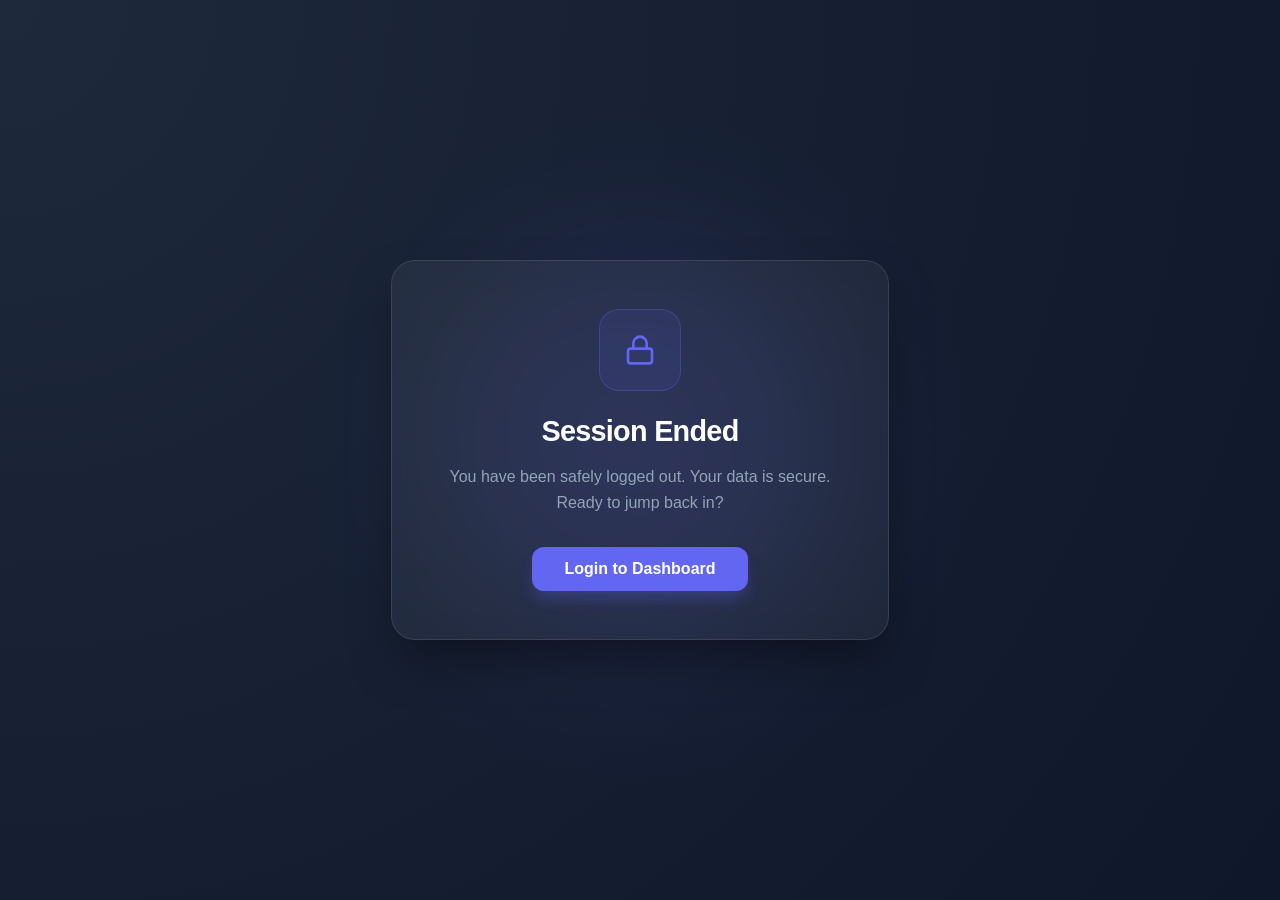
<file: smart/frontend/templates/logout.html>
<!DOCTYPE html>
<html lang="en">
<head>
    <meta charset="UTF-8">
    <meta name="viewport" content="width=device-width, initial-scale=1.0">
    <title>Logged Out | Secure Portal</title>
    <style>
        :root {
            --primary: #6366f1;
            --bg-dark: #0f172a;
        }

        body {
            margin: 0;
            padding: 0;
            font-family: 'Segoe UI', Tahoma, Geneva, Verdana, sans-serif;
            background: radial-gradient(circle at top left, #1e293b, #0f172a);
            height: 100vh;
            display: flex;
            align-items: center;
            justify-content: center;
            color: white;
            overflow: hidden;
        }

        /* Animated Background Element */
        .orb {
            position: absolute;
            width: 400px;
            height: 400px;
            background: var(--primary);
            filter: blur(80px);
            opacity: 0.15;
            border-radius: 50%;
            z-index: 0;
            animation: float 10s infinite alternate;
        }

        .glass-card {
            background: rgba(255, 255, 255, 0.05);
            backdrop-filter: blur(12px);
            border: 1px solid rgba(255, 255, 255, 0.1);
            padding: 3rem;
            border-radius: 24px;
            text-align: center;
            box-shadow: 0 25px 50px -12px rgba(0, 0, 0, 0.5);
            z-index: 1;
            max-width: 400px;
            width: 90%;
        }

        .icon-box {
            background: rgba(99, 102, 241, 0.1);
            width: 80px;
            height: 80px;
            border-radius: 20px;
            display: flex;
            align-items: center;
            justify-content: center;
            margin: 0 auto 1.5rem;
            border: 1px solid rgba(99, 102, 241, 0.3);
        }

        h1 {
            font-size: 1.8rem;
            margin-bottom: 0.5rem;
            letter-spacing: -0.025em;
        }

        p {
            color: #94a3b8;
            margin-bottom: 2rem;
            line-height: 1.6;
        }

        .btn-login {
            display: inline-block;
            background: var(--primary);
            color: white;
            text-decoration: none;
            padding: 0.8rem 2rem;
            border-radius: 12px;
            font-weight: 600;
            transition: all 0.3s ease;
            box-shadow: 0 10px 15px -3px rgba(99, 102, 241, 0.3);
        }

        .btn-login:hover {
            transform: translateY(-2px);
            box-shadow: 0 20px 25px -5px rgba(99, 102, 241, 0.4);
            background: #4f46e5;
        }

        @keyframes float {
            from { transform: translate(-10%, -10%); }
            to { transform: translate(10%, 10%); }
        }
    </style>
</head>
<body>
    <div class="orb"></div>
    
    <div class="glass-card">
        <div class="icon-box">
            <svg width="32" height="32" viewBox="0 0 24 24" fill="none" stroke="#6366f1" stroke-width="2" stroke-linecap="round" stroke-linejoin="round">
                <rect x="3" y="11" width="18" height="11" rx="2" ry="2"></rect>
                <path d="M7 11V7a5 5 0 0 1 10 0v4"></path>
            </svg>
        </div>
        <h1>Session Ended</h1>
        <p>You have been safely logged out. Your data is secure. Ready to jump back in?</p>
        
        <a href="{{ url_for('auth.login') }}" class="btn-login">Login to Dashboard</a>
    </div>
</body>
</html>
</file>
